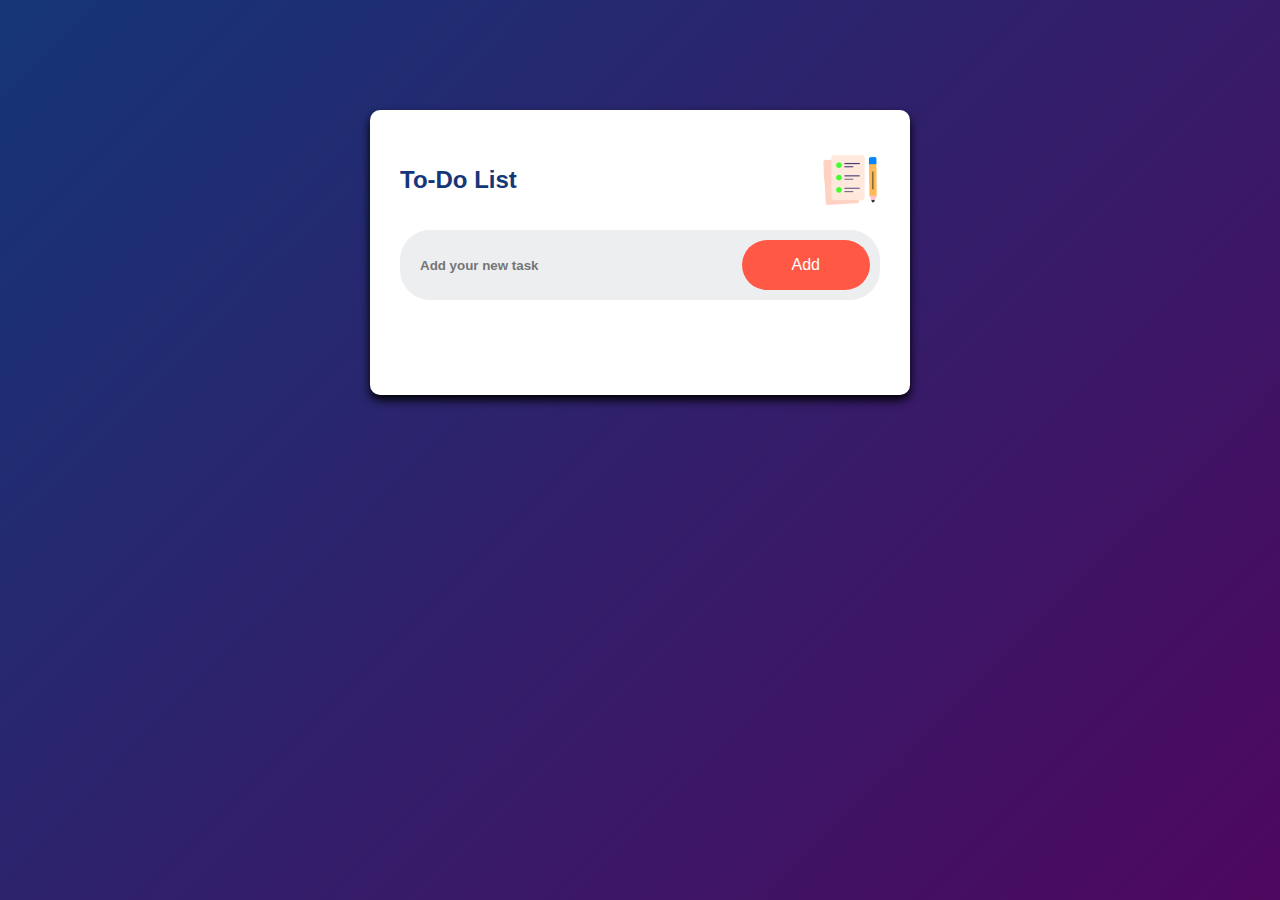
<file: To-Do/index.html>
<!DOCTYPE html>
<html lang="en">
  <head>
    <meta charset="UTF-8" />
    <meta name="viewport" content="width=device-width, initial-scale=1.0" />
    <title>To-Do-List App</title>
    <link rel="stylesheet" href="style.css">
  </head>
  <body>
    <div class="container">
      <div class="to-do">
        <h2>
          To-Do List
          <img src="images/icon.png" alt="" />
        </h2>

        <div class="sr-bar">
          <input
            type="text"
            name="add task"
            id="write-text"
            autofocus
            placeholder="Add your new task"
          />
          <button onclick="taskAdd()">Add</button>
        </div>
        <ul id="list-container">
          <!-- <li class="checked">Add Task</li>
          <li>Add Task</li>
          <li>Add Task</li> -->
        </ul>
      </div>
    </div>

    <script src="script.js">
      
    </script>
  </body>
</html>
</file>
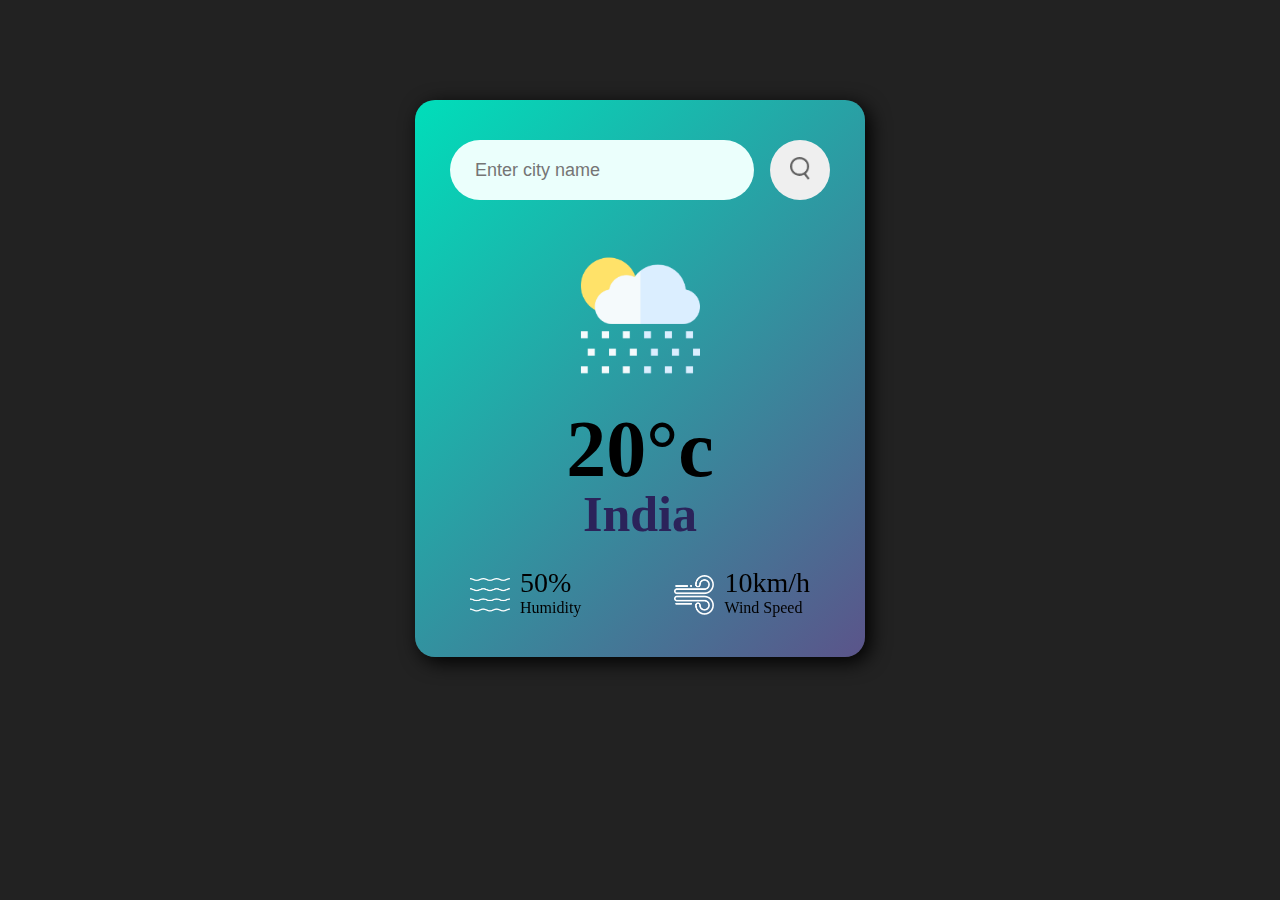
<file: Weather App/index.html>
<!DOCTYPE html>
<html lang="en">
  <head>
    <meta charset="UTF-8" />
    <meta name="viewport" content="width=device-width, initial-scale=1.0" />
    <title>weather-App</title>
    <link rel="stylesheet" href="style.css">
  </head>
  <body>
    <div class="main">
      <div class="sr-bar">
        <input
          type="text"
          name="weather-app"
          id="input-box"
          autofocus
          placeholder="Enter city name "
          spellcheck="false"
        />
        <button><img src="images/search.png" alt="search-icon" /></button>
      </div>
      <div class="weather">
        <img src="images/rain.png" class="weather-icon" />
        <h1 class="temp">20°c</h1>
        <h2 class="city">India</h2>
        <div class="details">
          <div class="col">
            <img src="images/humidity.png" alt="humidity" />
            <div>
              <p class="humidity">50%</p>
              <p>Humidity</p>
            </div>
          </div>
          <div class="col">
            <img src="images/wind.png" alt="humidity" />
            <div>
              <p class="wind">10km/h</p>
              <p>Wind Speed</p>
            </div>
          </div>
        </div>
      </div>
    </div>
    <script src="script.js">
    </script>
  </body>
</html>
</file>
<file: To-Do/style.css>
* {
        padding: 0;
        margin: 0;
        box-sizing: border-box;
        font-family: "Poppins", sans-serif;
      }
      .container {
        width: 100%;
        min-height: 100vh;
        padding: 10px;
        background: linear-gradient(135deg, #153677, #4e085f);
      }
      .to-do {
        width: 100%;
        max-width: 540px;
        height: auto;
        background-color: #fff;
        margin: 100px auto 20px;
        padding: 40px 30px 70px;
        border-radius: 10px;
        box-shadow: 0 5px 10px rgba(0, 0, 0, 1);
      }
      .to-do h2 {
        color: #153677;
        display: flex;
        align-items: center;
        margin-bottom: 20px;
        display: flex;
        justify-content: space-between;
        font-weight: 900;
        font-size: x-large;
      }
      .to-do h2 img {
        width: 60px;
        margin-left: 10px;
      }
      .sr-bar {
        display: flex;
        align-items: center;
        justify-content: space-between;
        background-color: #edeef0;
        padding: 10px;
        margin-bottom: 25px;
        border-radius: 30px;
      }
      input {
        flex: 1;
        border: none;
        outline: none;
        background-color: transparent;
        padding: 10px;
        font-weight: 700;
      }
      button {
        border: none;
        outline: none;
        padding: 16px 50px;
        background-color: #ff5945;
        color: #fff;
        font-size: 16px;
        cursor: pointer;
        border-radius: 40px;
      }
      @media screen and (max-width: 383px) {
        .sr-bar {
          flex-direction: column;
          align-items: center;
          background-color: transparent;
          gap: 10px;
        }
        input {
          text-align: center;
          background-color: #edeef0;
          padding: 10px;
          border-radius: 20px;
        }
        button {
          padding: 7px 30px;
        }
      }
      ul li {
        list-style: none;
        font-size: 1rem;
        padding: 12px 8px 12px 50px;
        user-select: none;
        cursor: pointer;
        position: relative;
      }
      ul li::before {
        content: "";
        position: absolute;
        height: 28px;
        width: 28px;
        border-radius: 50%;
        background-image: url("images/unchecked.png");
        background-size: cover;
        background-position: center;
        left: 8px;
        top: 10px;
      }
      ul li.checked {
        text-decoration: line-through;
        color: #555;
      }
      ul li.checked::before {
        background-image: url("images/checked.png");
      }
       ul li span{
      font-size: 16px;
      position: absolute;
      right: 0;
      top: 10px;
      width: 40px ;
      height: 40px;
      border-radius: 50%;
      font-size: 22px;
     text-align: center;
      cursor: pointer;
      line-height: 40px;
      font-weight: 800;
      color: #ff5945;


    }
    ul li span:hover{
      background: #555;
      color: white;
      transition: all .3s ease-in-out;
      
      
    }
</file>
<file: Weather App/style.css>
* {
        padding: 0;
        margin: 0;
        box-sizing: border-box;
        font-family: "Popines" sans-serif;
      }
      body {
        background: #222;
        user-select: none;
      }
      .main {
        width: 90%;
        max-width: 450px;
        background: linear-gradient(135deg, #00deba, #5b548a);
        margin: 100px auto 10px;
        padding: 40px 35px;
        border-radius: 20px;
        text-align: center;
        box-shadow: 5px 5px 20px;
      }
      .sr-bar {
        width: 100%;
        display: flex;
        justify-content: space-between;
        align-items: center;
      }
      .sr-bar input {
        border: none;
        outline: none;
        background: #ebfffc;
        color: #555;
        border-radius: 30px;
        flex: 1;
        padding: 10px 25px;
        height: 60px;
        margin-right: 16px;
        font-size: 18px;
      }
      .sr-bar button {
        border: none;
        outline: none;
        height: 60px;
        width: 60px;
        border-radius: 50%;
        cursor: pointer;
      }
      @media screen and (max-width: 460px) {
        .sr-bar {
          display: flex;
          flex-direction: column;
          align-items: center;
          gap: 14px; /* Added gap for better spacing between input and button in column layout */
        }
        .sr-bar input {
          margin-right: 0; /* Remove right margin in column layout to center properly */
          width: 100%; /* Ensure input takes full width in column */
          text-align: center;
        }
      }

      .sr-bar button img {
        width: 20px;
       
      }
      .weather-icon {
        width: 170px;
        margin-top: 30px;
        pointer-events: none;
      }
      .weather h1 {
        font-size: 80px;
        font-weight: 700;
      }
      .weather h2 {
        font-size: 50px;
        margin-top: -10px;
        color:#2b235a;
      }
      .details {
        display: flex;
        align-items: center;
        justify-content: space-between;
        padding: 0 20px;
        margin-top: 30px;
      }
      .col {
        display: flex;
        align-items: center;
        text-align: left;
      }
      .col img {
        width: 40px;
        margin-right: 10px;
      }
      .humidity,
      .wind {
        font-size: 28px;
        margin-top: -6px;
      }
      @media screen and (max-width: 400px) {
        .details {
          display: flex;
          flex-direction: column;
          align-items: center;
          justify-content: center;
        }
        .col {
          padding: 10px;
        }
      }
</file>
